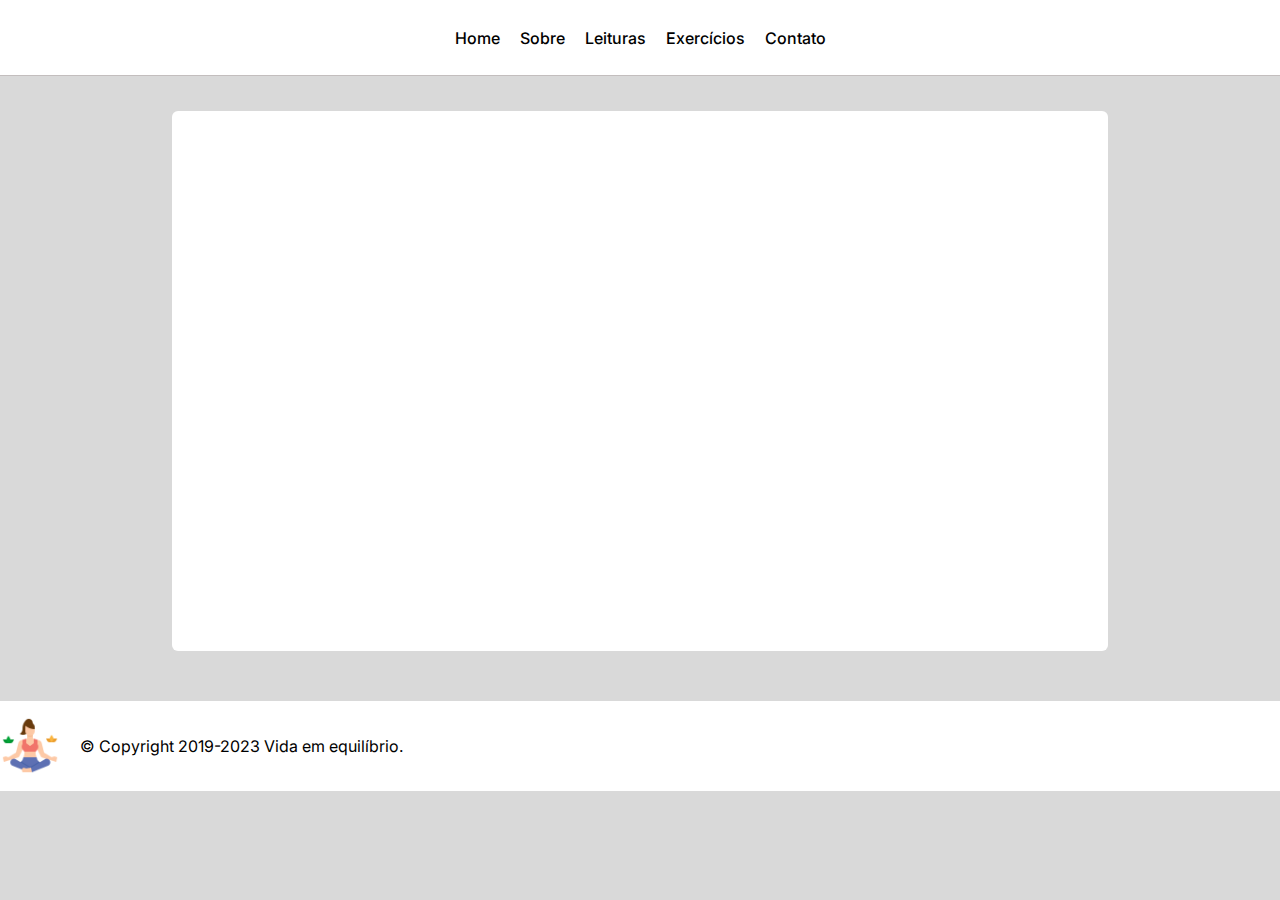
<file: pages/base.html>
<!DOCTYPE html>
<html lang="pt-br">
  <head>
    <meta charset="UTF-8" />
    <meta name="viewport" content="width=device-width, initial-scale=1.0" />
    <link rel="stylesheet" href="/styles/reset.css" />
    <link rel="stylesheet" href="/styles/style.css" />
    <link rel="preconnect" href="https://fonts.googleapis.com" />
    <link rel="preconnect" href="https://fonts.gstatic.com" crossorigin />
    <link
      href="https://fonts.googleapis.com/css2?family=Inter:wght@100;300;400;500;700;800;900&display=swap"
      rel="stylesheet"
    />
    <title>Document</title>
  </head>
  <body>
    <header>
      <nav>
        <a href="/index.html">Home</a>
        <a href="#">Sobre</a>
        <div class="dropdown">
          <p class="dropbtn">Leituras</p>
          <div class="dropdown-content">
            <a href="#">PodPsci?</a>
            <a href="#">Receita da semana</a>
            <a href="#">Leituras da semana</a>
          </div>
        </div>
        <a href="#">Exercícios</a>
        <a href="#">Contato</a>
      </nav>
    </header>

    <container class="main">
      <section>
        <article></article>
      </section>
    </container>
    <footer>
      <div class="navs-footer">
        <img src="/assets/meditation_3048398.png" alt="mulher meditando" />
        <p>© Copyright 2019-2023 Vida em equilíbrio.</p>
      </div>
    </footer>
  </body>
</html>
</file>
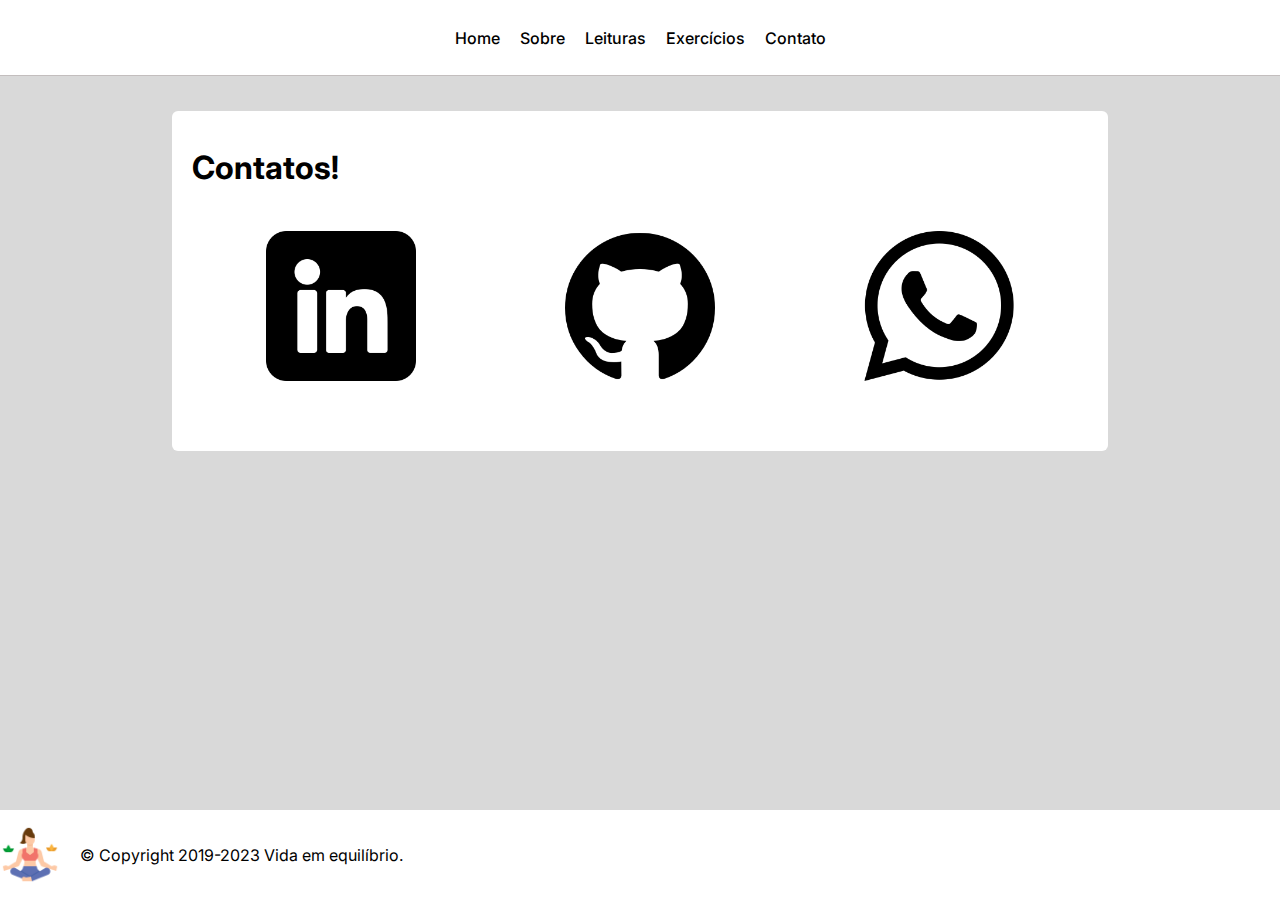
<file: pages/contato.html>
<!DOCTYPE html>
<html lang="pt-br">
  <head>
    <meta charset="UTF-8" />
    <meta name="viewport" content="width=device-width, initial-scale=1.0" />
    <link rel="stylesheet" href="/styles/reset.css" />
    <link rel="stylesheet" href="/styles/style.css" />
    <link rel="stylesheet" href="/styles/contato.css" />
    <link rel="preconnect" href="https://fonts.googleapis.com" />
    <link rel="preconnect" href="https://fonts.gstatic.com" crossorigin />
    <link
      href="https://fonts.googleapis.com/css2?family=Inter:wght@100;300;400;500;700;800;900&display=swap"
      rel="stylesheet"
    />
    <title>Vida em equilíbrio</title>
    <link
      rel="shortcut icon"
      href="/assets/meditation_3048398.png"
      type="image/x-icon"
    />
  </head>
  <body>
    <header>
      <nav>
        <a href="/index.html">Home</a>
        <a href="/pages/sobre.html">Sobre</a>
        <div class="dropdown">
          <p class="dropbtn">Leituras</p>
          <div class="dropdown-content">
            <a href="/pages/podpsci.html">PodPsci?</a>
            <a href="/pages/receita.html">Receita da semana</a>
            <a href="/pages/lista-leitura.html">Leituras da semana</a>
          </div>
        </div>
        <a href="/pages/exercicios.html">Exercícios</a>
        <a href="/pages/contato.html">Contato</a>
      </nav>
    </header>

    <container class="main">
      <section>
        <article>
          <h1>Contatos!</h1>

          <div class="contatos">
            <a href="https://www.linkedin.com/in/jasmynelsx/">
              <img src="/assets/linkedin_3536569.png" alt="logo linkedin" />
            </a>
            <a href="https://github.com/jasmynels">
              <img src="/assets/github-logo_25231.png" alt="logo github" />
            </a>
            <a
              href="https://api.whatsapp.com/send/?phone=%2B5527997652690&text&type=phone_number&app_absent=0"
            >
              <img src="/assets/whatsapp_5968967.png" alt="logo whatsapp" />
            </a>
          </div>
        </article>
      </section>
    </container>
    <footer>
      <div class="navs-footer">
        <img src="/assets/meditation_3048398.png" alt="mulher meditando" />
        <p>© Copyright 2019-2023 Vida em equilíbrio.</p>
      </div>
    </footer>
  </body>
</html>
</file>
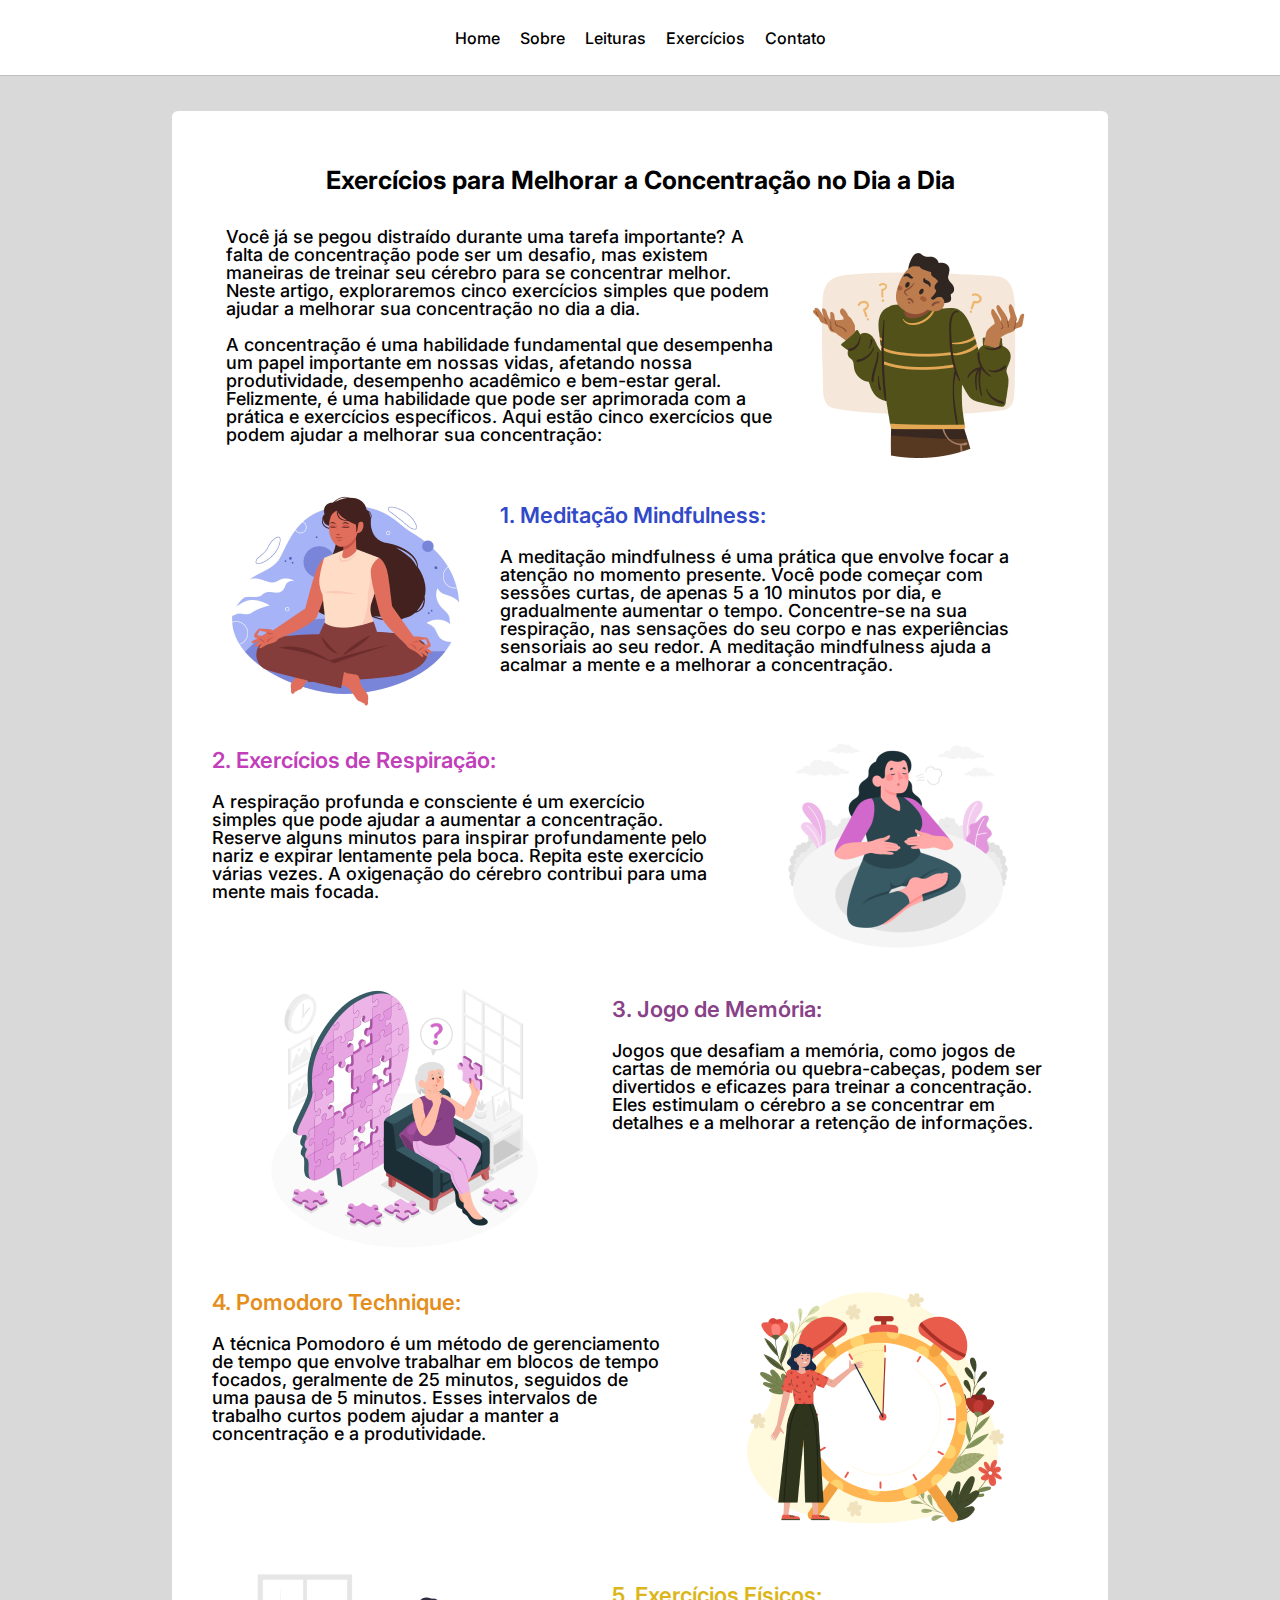
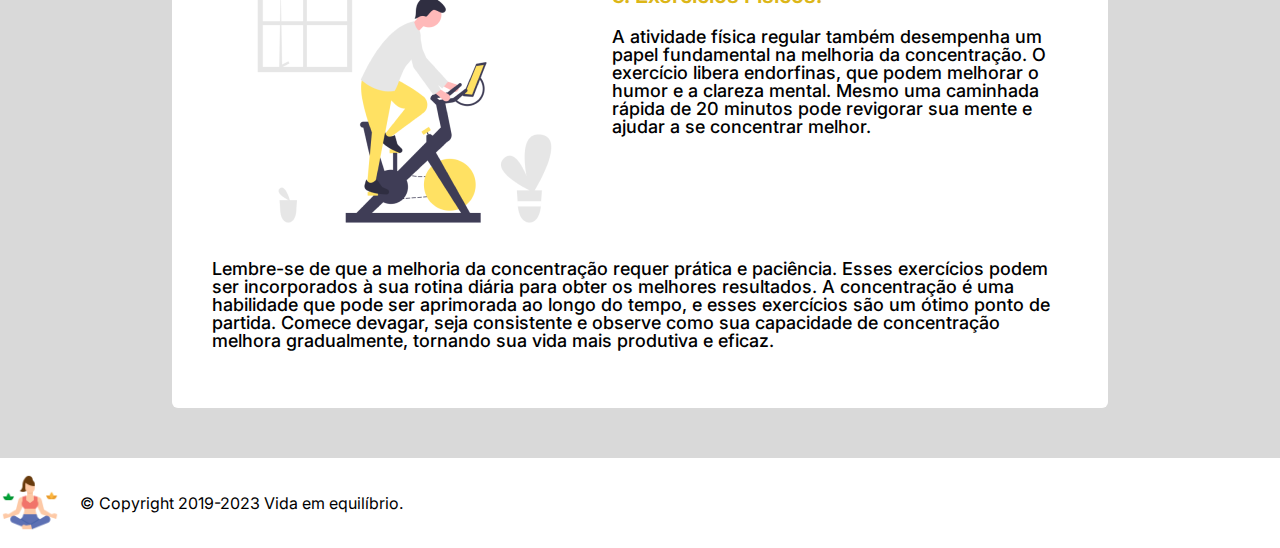
<file: pages/exercicios.html>
<!DOCTYPE html>
<html lang="pt-br">
  <head>
    <meta charset="UTF-8" />
    <meta name="viewport" content="width=device-width, initial-scale=1.0" />
    <link rel="stylesheet" href="/styles/reset.css" />
    <link rel="stylesheet" href="/styles/style.css" />
    <link rel="stylesheet" href="/styles/exercicios.css" />
    <link rel="preconnect" href="https://fonts.googleapis.com" />
    <link rel="preconnect" href="https://fonts.gstatic.com" crossorigin />
    <link
      href="https://fonts.googleapis.com/css2?family=Inter:wght@100;300;400;500;700;800;900&display=swap"
      rel="stylesheet"
    />
    <title>Vida em equilíbrio</title>
    <link
      rel="shortcut icon"
      href="/assets/meditation_3048398.png"
      type="image/x-icon"
    />
  </head>
  <body>
    <header>
      <nav>
        <a href="/index.html">Home</a>
        <a href="sobre.html">Sobre</a>
        <div class="dropdown">
          <p class="dropbtn">Leituras</p>
          <div class="dropdown-content">
            <a href="podpsci.html">PodPsci?</a>
            <a href="receita.html">Receita da semana</a>
            <a href="lista-leitura.html">Leituras da semana</a>
          </div>
        </div>
        <a href="exercicios.html">Exercícios</a>
        <a href="/pages/contato.html">Contato</a>
      </nav>
    </header>

    <container class="main">
      <section>
        <article>
          <h1>Exercícios para Melhorar a Concentração no Dia a Dia</h1>
          <div class="content-1">
            <div class="descricao">
              <p>
                Você já se pegou distraído durante uma tarefa importante? A
                falta de concentração pode ser um desafio, mas existem maneiras
                de treinar seu cérebro para se concentrar melhor. Neste artigo,
                exploraremos cinco exercícios simples que podem ajudar a
                melhorar sua concentração no dia a dia.
              </p>
              <p>
                A concentração é uma habilidade fundamental que desempenha um
                papel importante em nossas vidas, afetando nossa produtividade,
                desempenho acadêmico e bem-estar geral. Felizmente, é uma
                habilidade que pode ser aprimorada com a prática e exercícios
                específicos. Aqui estão cinco exercícios que podem ajudar a
                melhorar sua concentração:
              </p>
            </div>
            <img src="/assets/homem-confuso.png" alt="" />
          </div>

          <div class="content-2">
            <img src="/assets/mulher-meditando-2.png" alt="" />
            <div class="descricao">
              <p class="titulo-1" id="title-1">1. Meditação Mindfulness:</p>
              <p>
                A meditação mindfulness é uma prática que envolve focar a
                atenção no momento presente. Você pode começar com sessões
                curtas, de apenas 5 a 10 minutos por dia, e gradualmente
                aumentar o tempo. Concentre-se na sua respiração, nas sensações
                do seu corpo e nas experiências sensoriais ao seu redor. A
                meditação mindfulness ajuda a acalmar a mente e a melhorar a
                concentração.
              </p>
            </div>
          </div>

          <div class="content-2">
            <div class="descricao">
              <p class="titulo-1" id="title-2">2. Exercícios de Respiração:</p>
              <p>
                A respiração profunda e consciente é um exercício simples que
                pode ajudar a aumentar a concentração. Reserve alguns minutos
                para inspirar profundamente pelo nariz e expirar lentamente pela
                boca. Repita este exercício várias vezes. A oxigenação do
                cérebro contribui para uma mente mais focada.
              </p>
            </div>
            <img src="/assets/mulher-respirando.png" alt="" />
          </div>

          <div class="content-2">
            <img src="/assets/quebra-cabeça.png" alt="" />
            <div class="descricao">
              <p class="titulo-1" id="title-3">3. Jogo de Memória:</p>
              <p>
                Jogos que desafiam a memória, como jogos de cartas de memória ou
                quebra-cabeças, podem ser divertidos e eficazes para treinar a
                concentração. Eles estimulam o cérebro a se concentrar em
                detalhes e a melhorar a retenção de informações.
              </p>
            </div>
          </div>

          <div class="content-2">
            <div class="descricao">
              <p class="titulo-1" id="title-4">4. Pomodoro Technique:</p>
              <p>
                A técnica Pomodoro é um método de gerenciamento de tempo que
                envolve trabalhar em blocos de tempo focados, geralmente de 25
                minutos, seguidos de uma pausa de 5 minutos. Esses intervalos de
                trabalho curtos podem ajudar a manter a concentração e a
                produtividade.
              </p>
            </div>
            <img src="/assets/mulher-relogio.png" alt="" />
          </div>

          <div class="content-2">
            <img src="/assets/homem-exeritando.png" alt="" />
            <div class="descricao">
              <p class="titulo-1" id="title-5">5. Exercícios Físicos:</p>
              <p>
                A atividade física regular também desempenha um papel
                fundamental na melhoria da concentração. O exercício libera
                endorfinas, que podem melhorar o humor e a clareza mental. Mesmo
                uma caminhada rápida de 20 minutos pode revigorar sua mente e
                ajudar a se concentrar melhor.
              </p>
            </div>
          </div>

          <p id="footer">
            Lembre-se de que a melhoria da concentração requer prática e
            paciência. Esses exercícios podem ser incorporados à sua rotina
            diária para obter os melhores resultados. A concentração é uma
            habilidade que pode ser aprimorada ao longo do tempo, e esses
            exercícios são um ótimo ponto de partida. Comece devagar, seja
            consistente e observe como sua capacidade de concentração melhora
            gradualmente, tornando sua vida mais produtiva e eficaz.
          </p>
        </article>
      </section>
    </container>
    <footer>
      <div class="navs-footer">
        <img src="/assets/meditation_3048398.png" alt="mulher meditando" />
        <p>© Copyright 2019-2023 Vida em equilíbrio.</p>
      </div>
    </footer>
  </body>
</html>
</file>
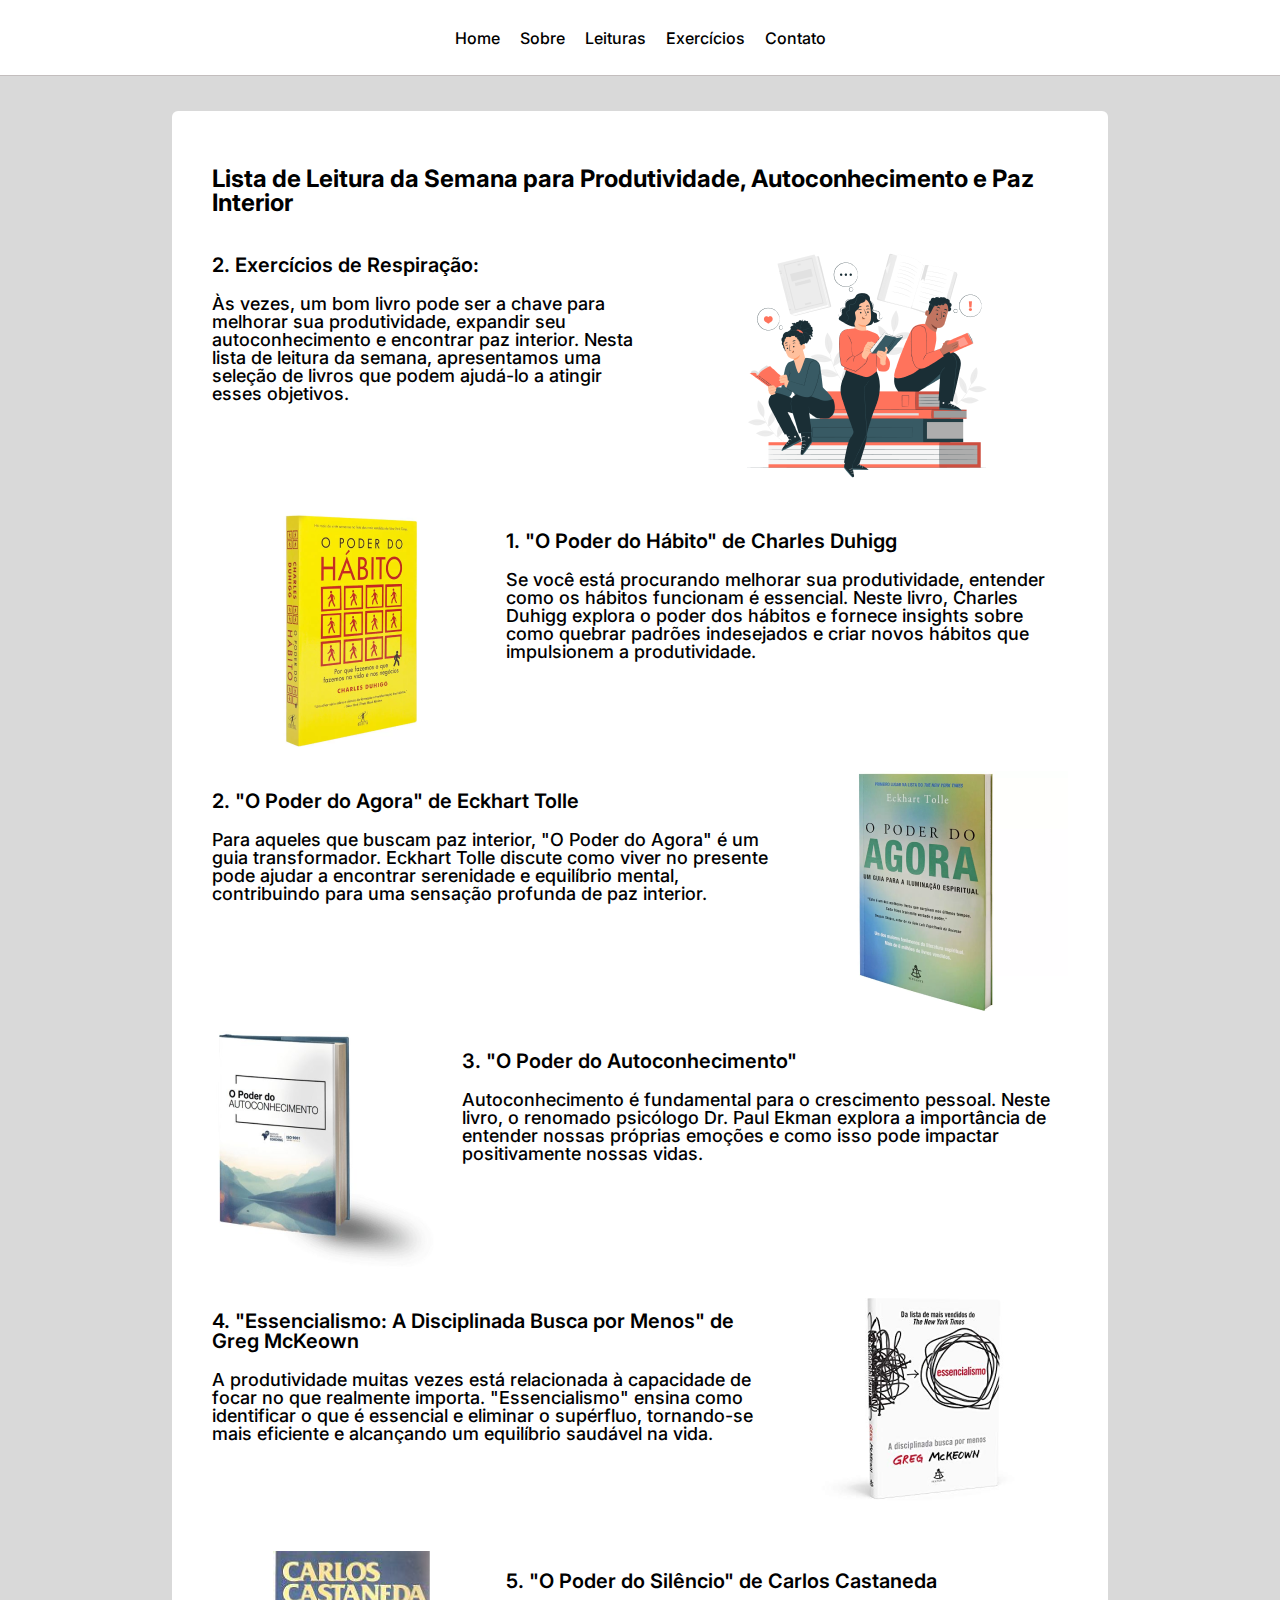
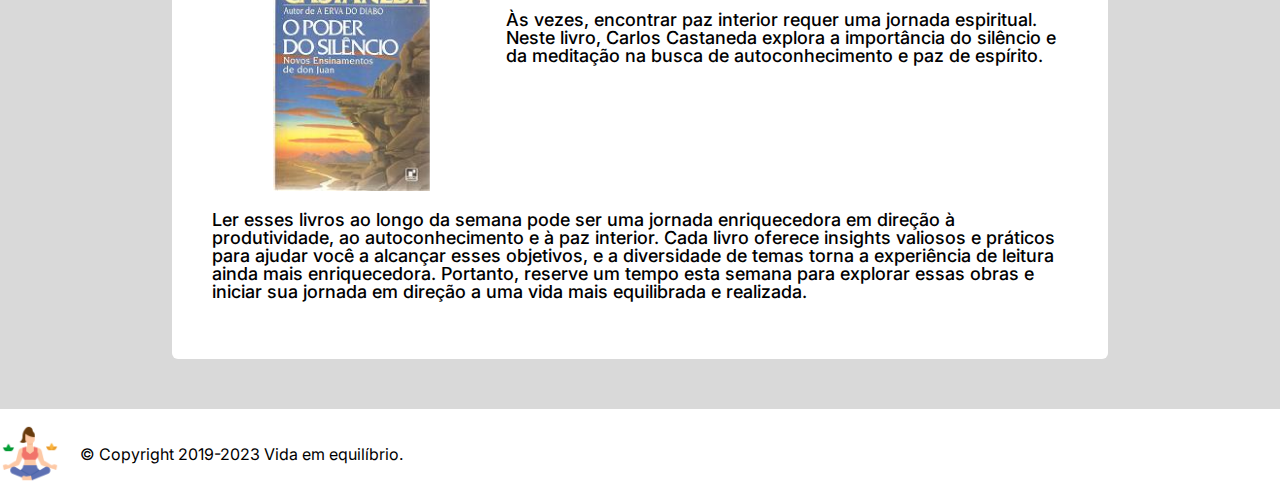
<file: pages/lista-leitura.html>
<!DOCTYPE html>
<html lang="pt-br">
  <head>
    <meta charset="UTF-8" />
    <meta name="viewport" content="width=device-width, initial-scale=1.0" />
    <link rel="stylesheet" href="/styles/reset.css" />
    <link rel="stylesheet" href="/styles/style.css" />
    <link rel="stylesheet" href="/styles/lista-leitura.css" />
    <link rel="preconnect" href="https://fonts.googleapis.com" />
    <link rel="preconnect" href="https://fonts.gstatic.com" crossorigin />
    <link
      href="https://fonts.googleapis.com/css2?family=Inter:wght@100;300;400;500;700;800;900&display=swap"
      rel="stylesheet"
    />
    <title>Vida em equilíbrio</title>
    <link
      rel="shortcut icon"
      href="/assets/meditation_3048398.png"
      type="image/x-icon"
    />
  </head>
  <body>
    <header>
      <nav>
        <a href="/index.html">Home</a>
        <a href="sobre.html">Sobre</a>
        <div class="dropdown">
          <p class="dropbtn">Leituras</p>
          <div class="dropdown-content">
            <a href="podpsci.html">PodPsci?</a>
            <a href="receita.html">Receita da semana</a>
            <a href="lista-leitura.html">Leituras da semana</a>
          </div>
        </div>
        <a href="exercicios.html">Exercícios</a>
        <a href="/pages/contato.html">Contato</a>
      </nav>
    </header>

    <container class="main">
      <section>
        <article>
          <h1>
            Lista de Leitura da Semana para Produtividade, Autoconhecimento e
            Paz Interior
          </h1>

          <div class="content-2">
            <div class="descricao">
              <p class="titulo-1" id="title-2">2. Exercícios de Respiração:</p>
              <p>
                Às vezes, um bom livro pode ser a chave para melhorar sua
                produtividade, expandir seu autoconhecimento e encontrar paz
                interior. Nesta lista de leitura da semana, apresentamos uma
                seleção de livros que podem ajudá-lo a atingir esses objetivos.
              </p>
            </div>
            <img src="/assets/livro-1.png" alt="" />
          </div>

          <div class="content-2">
            <img src="/assets/o-poder-do-habito.png" alt="" />
            <div class="descricao">
              <p class="titulo-1" id="title-2">
                1. "O Poder do Hábito" de Charles Duhigg
              </p>
              <p>
                Se você está procurando melhorar sua produtividade, entender
                como os hábitos funcionam é essencial. Neste livro, Charles
                Duhigg explora o poder dos hábitos e fornece insights sobre como
                quebrar padrões indesejados e criar novos hábitos que
                impulsionem a produtividade.
              </p>
            </div>
          </div>

          <div class="content-2">
            <div class="descricao">
              <p class="titulo-1" id="title-2">
                2. "O Poder do Agora" de Eckhart Tolle
              </p>
              <p>
                Para aqueles que buscam paz interior, "O Poder do Agora" é um
                guia transformador. Eckhart Tolle discute como viver no presente
                pode ajudar a encontrar serenidade e equilíbrio mental,
                contribuindo para uma sensação profunda de paz interior.
              </p>
            </div>
            <img src="/assets/O-poder-do-agora.png" alt="" />
          </div>

          <div class="content-2">
            <img src="/assets/O-poder-do-autoconhecimento.png" alt="" />
            <div class="descricao">
              <p class="titulo-1" id="title-2">
                3. "O Poder do Autoconhecimento"
              </p>
              <p>
                Autoconhecimento é fundamental para o crescimento pessoal. Neste
                livro, o renomado psicólogo Dr. Paul Ekman explora a importância
                de entender nossas próprias emoções e como isso pode impactar
                positivamente nossas vidas.
              </p>
            </div>
          </div>

          <div class="content-2">
            <div class="descricao">
              <p class="titulo-1" id="title-2">
                4. "Essencialismo: A Disciplinada Busca por Menos" de Greg
                McKeown
              </p>
              <p>
                A produtividade muitas vezes está relacionada à capacidade de
                focar no que realmente importa. "Essencialismo" ensina como
                identificar o que é essencial e eliminar o supérfluo,
                tornando-se mais eficiente e alcançando um equilíbrio saudável
                na vida.
              </p>
            </div>
            <img src="/assets/essencialismo.png" alt="" />
          </div>

          <div class="content-2">
            <img src="/assets/o-poder-do-silencio.png" alt="" />
            <div class="descricao">
              <p class="titulo-1" id="title-2">
                5. "O Poder do Silêncio" de Carlos Castaneda
              </p>
              <p>
                Às vezes, encontrar paz interior requer uma jornada espiritual.
                Neste livro, Carlos Castaneda explora a importância do silêncio
                e da meditação na busca de autoconhecimento e paz de espírito.
              </p>
            </div>
          </div>

          <p class="fim">
            Ler esses livros ao longo da semana pode ser uma jornada
            enriquecedora em direção à produtividade, ao autoconhecimento e à
            paz interior. Cada livro oferece insights valiosos e práticos para
            ajudar você a alcançar esses objetivos, e a diversidade de temas
            torna a experiência de leitura ainda mais enriquecedora. Portanto,
            reserve um tempo esta semana para explorar essas obras e iniciar sua
            jornada em direção a uma vida mais equilibrada e realizada.
          </p>
        </article>
      </section>
    </container>
    <footer>
      <div class="navs-footer">
        <img src="/assets/meditation_3048398.png" alt="mulher meditando" />
        <p>© Copyright 2019-2023 Vida em equilíbrio.</p>
      </div>
    </footer>
  </body>
</html>
</file>
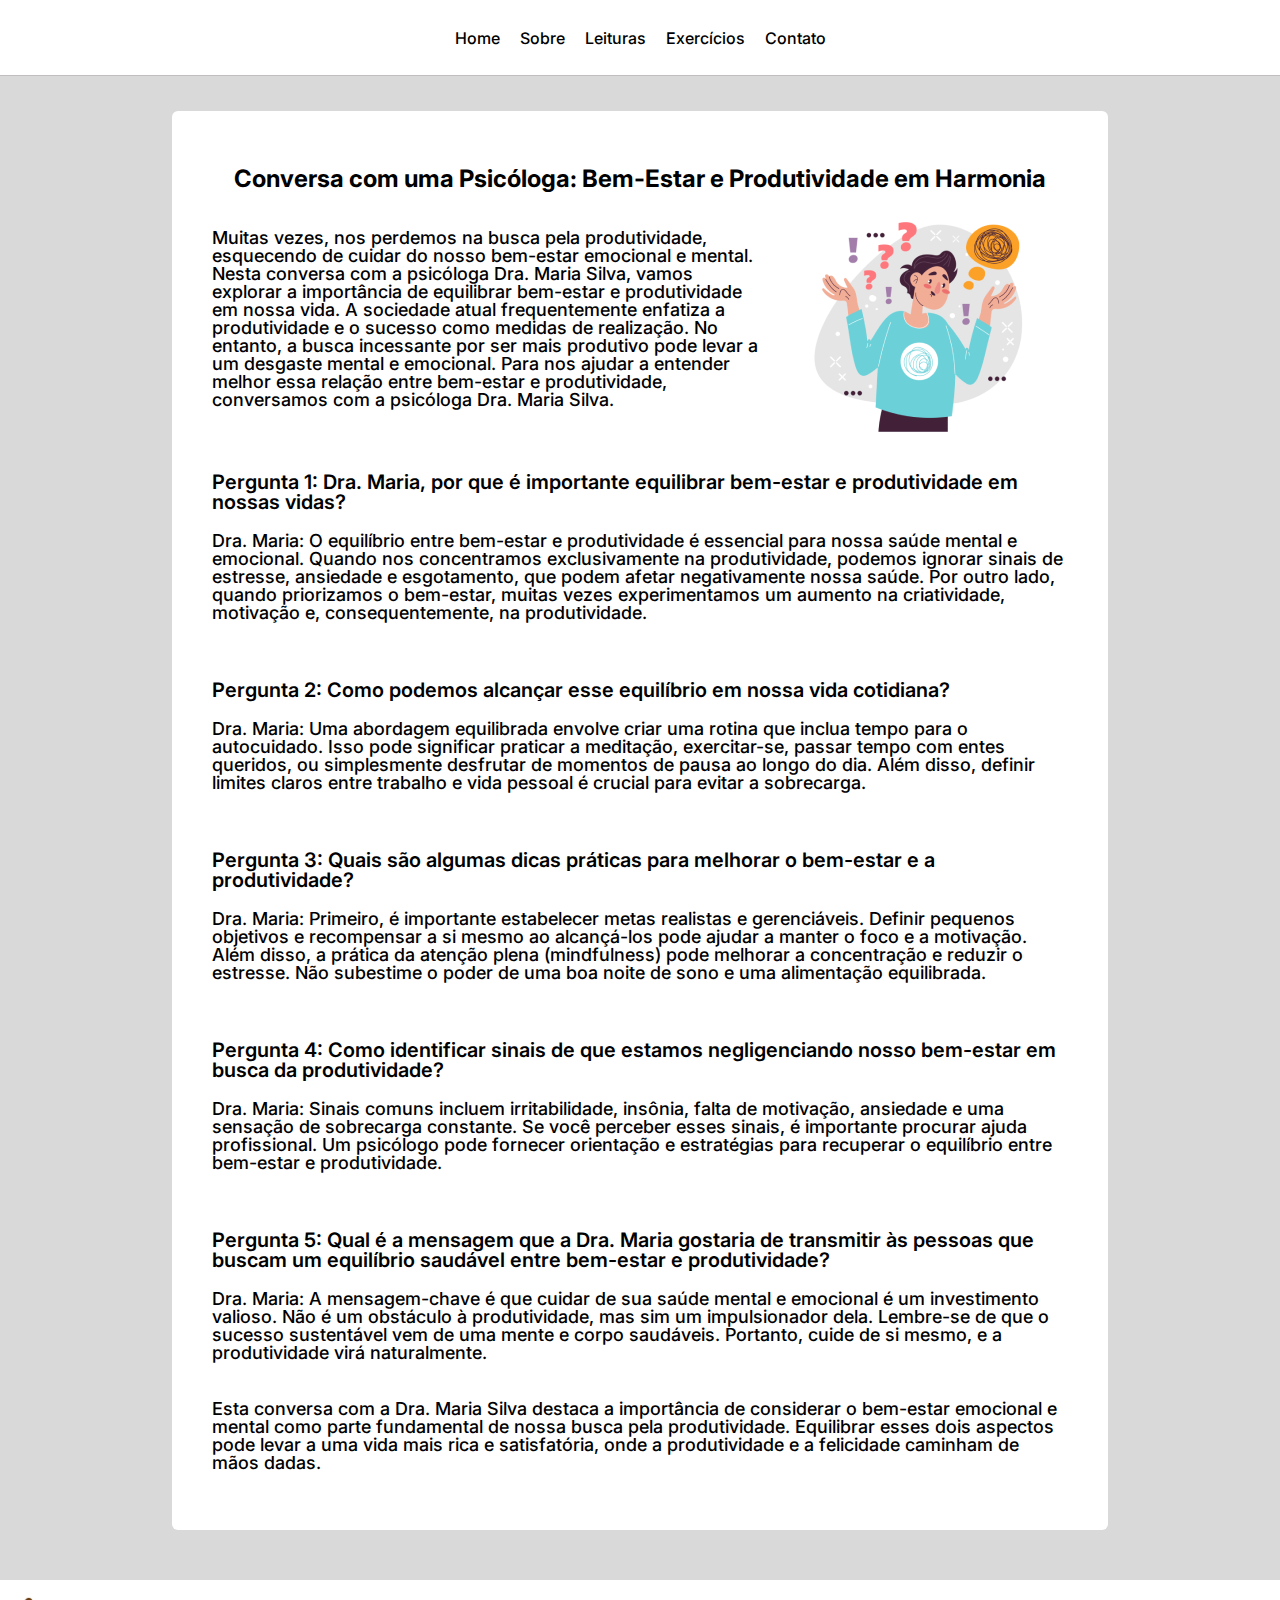
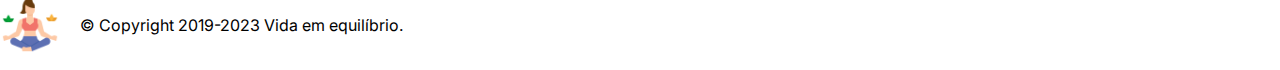
<file: pages/podpsci.html>
<!DOCTYPE html>
<html lang="pt-br">
  <head>
    <meta charset="UTF-8" />
    <meta name="viewport" content="width=device-width, initial-scale=1.0" />
    <link rel="stylesheet" href="/styles/reset.css" />
    <link rel="stylesheet" href="/styles/style.css" />
    <link rel="stylesheet" href="/styles/podpsci.css" />
    <link rel="preconnect" href="https://fonts.googleapis.com" />
    <link rel="preconnect" href="https://fonts.gstatic.com" crossorigin />
    <link
      href="https://fonts.googleapis.com/css2?family=Inter:wght@100;300;400;500;700;800;900&display=swap"
      rel="stylesheet"
    />
    <title>Vida em equilíbrio</title>
    <link
      rel="shortcut icon"
      href="/assets/meditation_3048398.png"
      type="image/x-icon"
    />
  </head>
  <body>
    <header>
      <nav>
        <a href="/index.html">Home</a>
        <a href="/pages/sobre.html">Sobre</a>
        <div class="dropdown">
          <p class="dropbtn">Leituras</p>
          <div class="dropdown-content">
            <a href="#">PodPsci?</a>
            <a href="/pages/receita.html">Receita da semana</a>
            <a href="/pages/lista-leitura.html">Leituras da semana</a>
          </div>
        </div>
        <a href="/pages/exercicios.html">Exercícios</a>
        <a href="/pages/contato.html">Contato</a>
      </nav>
    </header>

    <container class="main">
      <section>
        <article>
          <h1>
            Conversa com uma Psicóloga: Bem-Estar e Produtividade em Harmonia
          </h1>

          <div class="content-2">
            <div class="descricao">
              <p>
                Muitas vezes, nos perdemos na busca pela produtividade,
                esquecendo de cuidar do nosso bem-estar emocional e mental.
                Nesta conversa com a psicóloga Dra. Maria Silva, vamos explorar
                a importância de equilibrar bem-estar e produtividade em nossa
                vida. A sociedade atual frequentemente enfatiza a produtividade
                e o sucesso como medidas de realização. No entanto, a busca
                incessante por ser mais produtivo pode levar a um desgaste
                mental e emocional. Para nos ajudar a entender melhor essa
                relação entre bem-estar e produtividade, conversamos com a
                psicóloga Dra. Maria Silva.
              </p>
            </div>
            <img src="/assets/homem-confuso-2.png" alt="" />
          </div>

          <div class="content-2">
            <div class="descricao">
              <p class="titulo-1" id="title-2">
                Pergunta 1: Dra. Maria, por que é importante equilibrar
                bem-estar e produtividade em nossas vidas?
              </p>
              <p>
                Dra. Maria: O equilíbrio entre bem-estar e produtividade é
                essencial para nossa saúde mental e emocional. Quando nos
                concentramos exclusivamente na produtividade, podemos ignorar
                sinais de estresse, ansiedade e esgotamento, que podem afetar
                negativamente nossa saúde. Por outro lado, quando priorizamos o
                bem-estar, muitas vezes experimentamos um aumento na
                criatividade, motivação e, consequentemente, na produtividade.
              </p>
            </div>
          </div>

          <div class="content-2">
            <div class="descricao">
              <p class="titulo-1" id="title-2">
                Pergunta 2: Como podemos alcançar esse equilíbrio em nossa vida
                cotidiana?
              </p>
              <p>
                Dra. Maria: Uma abordagem equilibrada envolve criar uma rotina
                que inclua tempo para o autocuidado. Isso pode significar
                praticar a meditação, exercitar-se, passar tempo com entes
                queridos, ou simplesmente desfrutar de momentos de pausa ao
                longo do dia. Além disso, definir limites claros entre trabalho
                e vida pessoal é crucial para evitar a sobrecarga.
              </p>
            </div>
          </div>

          <div class="content-2">
            <div class="descricao">
              <p class="titulo-1" id="title-2">
                Pergunta 3: Quais são algumas dicas práticas para melhorar o
                bem-estar e a produtividade?
              </p>
              <p>
                Dra. Maria: Primeiro, é importante estabelecer metas realistas e
                gerenciáveis. Definir pequenos objetivos e recompensar a si
                mesmo ao alcançá-los pode ajudar a manter o foco e a motivação.
                Além disso, a prática da atenção plena (mindfulness) pode
                melhorar a concentração e reduzir o estresse. Não subestime o
                poder de uma boa noite de sono e uma alimentação equilibrada.
              </p>
            </div>
          </div>

          <div class="content-2">
            <div class="descricao">
              <p class="titulo-1" id="title-2">
                Pergunta 4: Como identificar sinais de que estamos
                negligenciando nosso bem-estar em busca da produtividade?
              </p>
              <p>
                Dra. Maria: Sinais comuns incluem irritabilidade, insônia, falta
                de motivação, ansiedade e uma sensação de sobrecarga constante.
                Se você perceber esses sinais, é importante procurar ajuda
                profissional. Um psicólogo pode fornecer orientação e
                estratégias para recuperar o equilíbrio entre bem-estar e
                produtividade.
              </p>
            </div>
          </div>

          <div class="content-2">
            <div class="descricao">
              <p class="titulo-1" id="title-2">
                Pergunta 5: Qual é a mensagem que a Dra. Maria gostaria de
                transmitir às pessoas que buscam um equilíbrio saudável entre
                bem-estar e produtividade?
              </p>
              <p>
                Dra. Maria: A mensagem-chave é que cuidar de sua saúde mental e
                emocional é um investimento valioso. Não é um obstáculo à
                produtividade, mas sim um impulsionador dela. Lembre-se de que o
                sucesso sustentável vem de uma mente e corpo saudáveis.
                Portanto, cuide de si mesmo, e a produtividade virá
                naturalmente.
              </p>
            </div>
          </div>

          <p class="fim">
            Esta conversa com a Dra. Maria Silva destaca a importância de
            considerar o bem-estar emocional e mental como parte fundamental de
            nossa busca pela produtividade. Equilibrar esses dois aspectos pode
            levar a uma vida mais rica e satisfatória, onde a produtividade e a
            felicidade caminham de mãos dadas.
          </p>
        </article>
      </section>
    </container>
    <footer>
      <div class="navs-footer">
        <img src="/assets/meditation_3048398.png" alt="mulher meditando" />
        <p>© Copyright 2019-2023 Vida em equilíbrio.</p>
      </div>
    </footer>
  </body>
</html>
</file>
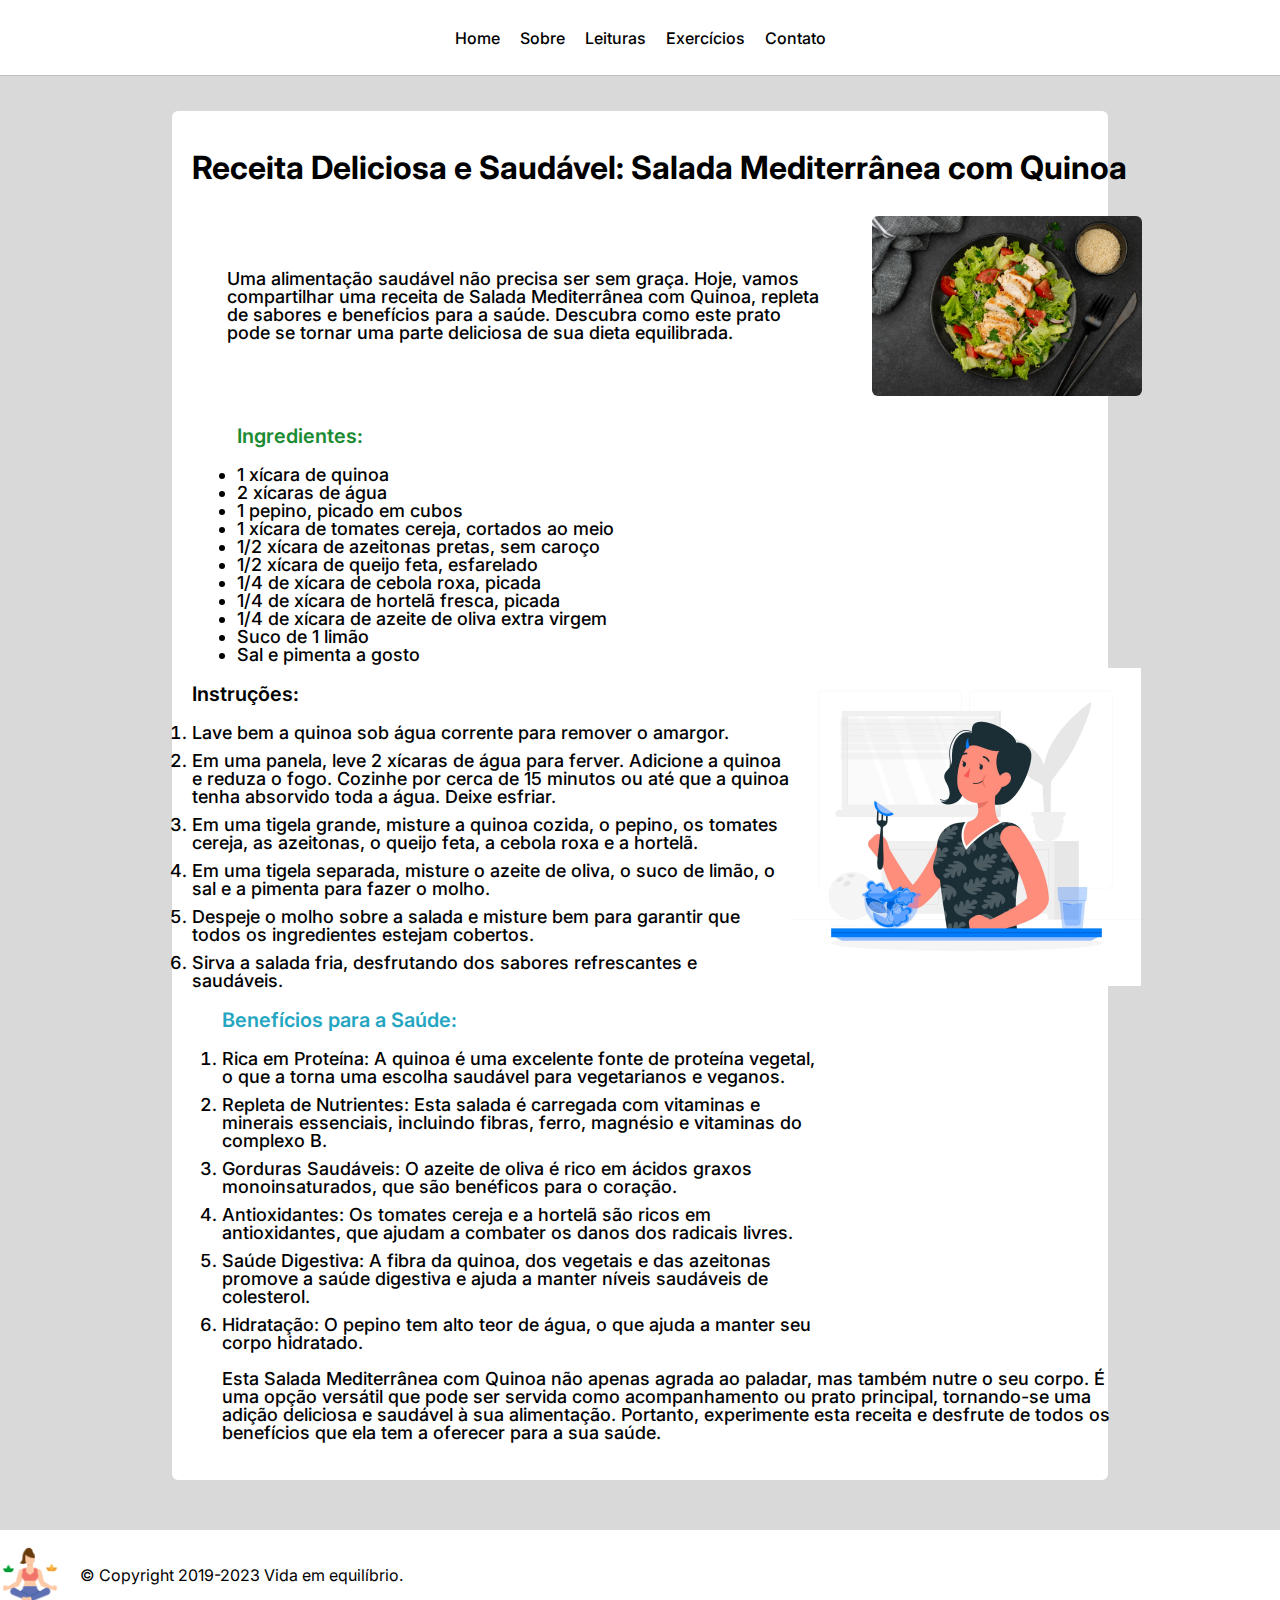
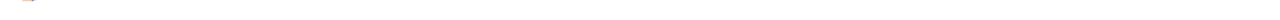
<file: pages/receita.html>
<!DOCTYPE html>
<html lang="pt-br">
  <head>
    <meta charset="UTF-8" />
    <meta name="viewport" content="width=device-width, initial-scale=1.0" />
    <link rel="stylesheet" href="/styles/reset.css" />
    <link rel="stylesheet" href="/styles/style.css" />
    <link rel="stylesheet" href="/styles/receitas.css" />
    <link rel="preconnect" href="https://fonts.googleapis.com" />
    <link rel="preconnect" href="https://fonts.gstatic.com" crossorigin />
    <link
      href="https://fonts.googleapis.com/css2?family=Inter:wght@100;300;400;500;700;800;900&display=swap"
      rel="stylesheet"
    />
    <title>Vida em equilíbrio</title>
    <link
      rel="shortcut icon"
      href="/assets/meditation_3048398.png"
      type="image/x-icon"
    />
  </head>
  <body>
    <header>
      <nav>
        <a href="/index.html">Home</a>
        <a href="/pages/sobre.html">Sobre</a>
        <div class="dropdown">
          <p class="dropbtn">Leituras</p>
          <div class="dropdown-content">
            <a href="/pages/podpsci.html">PodPsci?</a>
            <a href="/pages/receita.html">Receita da semana</a>
            <a href="/pages/lista-leitura.html">Leituras da semana</a>
          </div>
        </div>
        <a href="/pages/exercicios.html">Exercícios</a>
        <a href="/pages/contato.html">Contato</a>
      </nav>
    </header>

    <container class="main">
      <section>
        <article>
          <h1>Receita Deliciosa e Saudável: Salada Mediterrânea com Quinoa</h1>
          <div class="content-1">
            <p>
              Uma alimentação saudável não precisa ser sem graça. Hoje, vamos
              compartilhar uma receita de Salada Mediterrânea com Quinoa,
              repleta de sabores e benefícios para a saúde. Descubra como este
              prato pode se tornar uma parte deliciosa de sua dieta equilibrada.
            </p>
            <img src="/assets/salada.jpg" alt="salada" />
          </div>
          <div class="content-2">
            <p class="titulo-instrucoes" id="verde">Ingredientes:</p>
            <ul class="lista-bolinha">
              <li>1 xícara de quinoa</li>
              <li>2 xícaras de água</li>
              <li>1 pepino, picado em cubos</li>
              <li>1 xícara de tomates cereja, cortados ao meio</li>
              <li>1/2 xícara de azeitonas pretas, sem caroço</li>
              <li>1/2 xícara de queijo feta, esfarelado</li>
              <li>1/4 de xícara de cebola roxa, picada</li>
              <li>1/4 de xícara de hortelã fresca, picada</li>
              <li>1/4 de xícara de azeite de oliva extra virgem</li>
              <li>Suco de 1 limão</li>
              <li>Sal e pimenta a gosto</li>
            </ul>
          </div>
          <div class="content-3">
            <div id="instrucao">
              <p class="titulo-instrucoes">Instruções:</p>
              <ol class="lista-numero">
                <li>
                  Lave bem a quinoa sob água corrente para remover o amargor.
                </li>
                <li>
                  Em uma panela, leve 2 xícaras de água para ferver. Adicione a
                  quinoa e reduza o fogo. Cozinhe por cerca de 15 minutos ou até
                  que a quinoa tenha absorvido toda a água. Deixe esfriar.
                </li>
                <li>
                  Em uma tigela grande, misture a quinoa cozida, o pepino, os
                  tomates cereja, as azeitonas, o queijo feta, a cebola roxa e a
                  hortelã.
                </li>
                <li>
                  Em uma tigela separada, misture o azeite de oliva, o suco de
                  limão, o sal e a pimenta para fazer o molho.
                </li>
                <li>
                  Despeje o molho sobre a salada e misture bem para garantir que
                  todos os ingredientes estejam cobertos.
                </li>
                <li>
                  Sirva a salada fria, desfrutando dos sabores refrescantes e
                  saudáveis.
                </li>
              </ol>
            </div>
            <img src="/assets/mulher-comendo.png" alt="mulher comendo" />
          </div>
          <div class="content-4">
            <div>
              <p class="titulo-beneficios">Benefícios para a Saúde:</p>
              <ol class="lista-numero">
                <li>
                  Rica em Proteína: A quinoa é uma excelente fonte de proteína
                  vegetal, o que a torna uma escolha saudável para vegetarianos
                  e veganos.
                </li>
                <li>
                  Repleta de Nutrientes: Esta salada é carregada com vitaminas e
                  minerais essenciais, incluindo fibras, ferro, magnésio e
                  vitaminas do complexo B.
                </li>
                <li>
                  Gorduras Saudáveis: O azeite de oliva é rico em ácidos graxos
                  monoinsaturados, que são benéficos para o coração.
                </li>
                <li>
                  Antioxidantes: Os tomates cereja e a hortelã são ricos em
                  antioxidantes, que ajudam a combater os danos dos radicais
                  livres.
                </li>
                <li>
                  Saúde Digestiva: A fibra da quinoa, dos vegetais e das
                  azeitonas promove a saúde digestiva e ajuda a manter níveis
                  saudáveis de colesterol.
                </li>
                <li>
                  Hidratação: O pepino tem alto teor de água, o que ajuda a
                  manter seu corpo hidratado.
                </li>
              </ol>
              <p>
                Esta Salada Mediterrânea com Quinoa não apenas agrada ao
                paladar, mas também nutre o seu corpo. É uma opção versátil que
                pode ser servida como acompanhamento ou prato principal,
                tornando-se uma adição deliciosa e saudável à sua alimentação.
                Portanto, experimente esta receita e desfrute de todos os
                benefícios que ela tem a oferecer para a sua saúde.
              </p>
            </div>
          </div>
        </article>
      </section>
    </container>
    <footer>
      <div class="navs-footer">
        <img src="/assets/meditation_3048398.png" alt="mulher meditando" />
        <p>© Copyright 2019-2023 Vida em equilíbrio.</p>
      </div>
    </footer>
  </body>
</html>
</file>
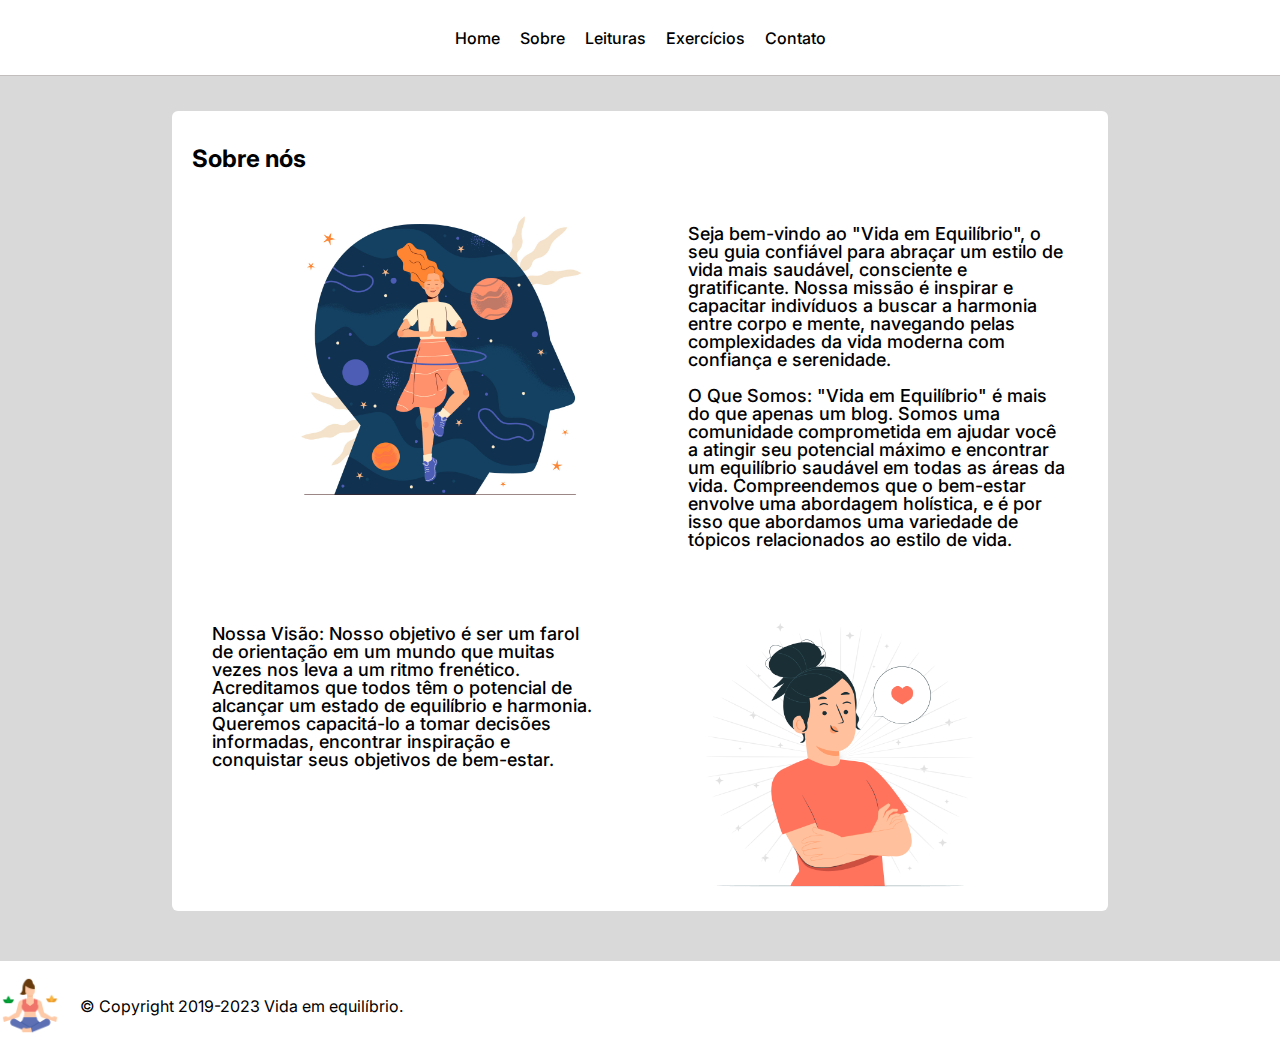
<file: pages/sobre.html>
<!DOCTYPE html>
<html lang="pt-br">
  <head>
    <meta charset="UTF-8" />
    <meta name="viewport" content="width=device-width, initial-scale=1.0" />
    <link rel="stylesheet" href="/styles/reset.css" />
    <link rel="stylesheet" href="/styles/style.css" />
    <link rel="stylesheet" href="/styles/sobre.css" />
    <link rel="preconnect" href="https://fonts.googleapis.com" />
    <link rel="preconnect" href="https://fonts.gstatic.com" crossorigin />
    <link
      href="https://fonts.googleapis.com/css2?family=Inter:wght@100;300;400;500;700;800;900&display=swap"
      rel="stylesheet"
    />
    <title>Vida em equilíbrio</title>
    <link
      rel="shortcut icon"
      href="/assets/meditation_3048398.png"
      type="image/x-icon"
    />
  </head>
  <body>
    <header>
      <nav>
        <a href="/index.html">Home</a>
        <a href="sobre.html">Sobre</a>
        <div class="dropdown">
          <p class="dropbtn">Leituras</p>
          <div class="dropdown-content">
            <a href="podpsci.html">PodPsci?</a>
            <a href="receita.html">Receita da semana</a>
            <a href="lista-leitura.html">Leituras da semana</a>
          </div>
        </div>
        <a href="exercicios.html">Exercícios</a>
        <a href="/pages/contato.html">Contato</a>
      </nav>
    </header>

    <container class="main">
      <section>
        <article>
          <h1>Sobre nós</h1>
          <div class="conteudo-principal">
            <div class="content-1">
              <img src="/assets/mulher-meditando-mente.jpg" alt="" />
              <div class="descricao">
                <p>
                  Seja bem-vindo ao "Vida em Equilíbrio", o seu guia confiável
                  para abraçar um estilo de vida mais saudável, consciente e
                  gratificante. Nossa missão é inspirar e capacitar indivíduos a
                  buscar a harmonia entre corpo e mente, navegando pelas
                  complexidades da vida moderna com confiança e serenidade.
                </p>
                <p>
                  O Que Somos: "Vida em Equilíbrio" é mais do que apenas um
                  blog. Somos uma comunidade comprometida em ajudar você a
                  atingir seu potencial máximo e encontrar um equilíbrio
                  saudável em todas as áreas da vida. Compreendemos que o
                  bem-estar envolve uma abordagem holística, e é por isso que
                  abordamos uma variedade de tópicos relacionados ao estilo de
                  vida.
                </p>
              </div>
            </div>

            <div class="content-2">
              <div class="descricao">
                <p>
                  Nossa Visão: Nosso objetivo é ser um farol de orientação em um
                  mundo que muitas vezes nos leva a um ritmo frenético.
                  Acreditamos que todos têm o potencial de alcançar um estado de
                  equilíbrio e harmonia. Queremos capacitá-lo a tomar decisões
                  informadas, encontrar inspiração e conquistar seus objetivos
                  de bem-estar.
                </p>
              </div>
              <img src="/assets/psicologa-coracao.jpg" alt="" />
            </div>
          </div>
        </article>
      </section>
    </container>
    <footer>
      <div class="navs-footer">
        <img src="/assets/meditation_3048398.png" alt="mulher meditando" />
        <p>© Copyright 2019-2023 Vida em equilíbrio.</p>
      </div>
    </footer>
  </body>
</html>
</file>
<file: styles/style.css>
* {
  font-family: "Inter", sans-serif;
}

body {
  background-color: #d9d9d9;
}

#inv {
  visibility: hidden;
}

header {
  background-color: #fff;
  height: 75px;
  width: 100%;
  text-align: center;
  border-bottom: solid 1px #c3bebe;
  align-items: center;
}

header > *:first-child {
  display: flex;
  flex-direction: row;
  gap: 20px;
  align-items: center;
  justify-content: center;
  height: 100%;
}

nav > a {
  text-decoration: none;
  color: black;
  font-weight: 500;
}

nav > a:hover {
  font-weight: 700;
}

.dropbtn {
  font-weight: 500;
  color: black;
  font-size: 16px;
  border: none;
  cursor: pointer;
}

.dropdown {
  position: relative;
  display: inline-block;
}

.dropdown-content {
  display: none;
  position: absolute;
  background-color: #f9f9f9;
  min-width: 160px;
  box-shadow: 0px 8px 16px 0px rgba(0, 0, 0, 0.2);
  z-index: 1;
  border-radius: 5px;
}

.dropdown-content a {
  color: black;
  padding: 10px 14px;
  text-decoration: none;
  display: block;
}

.dropdown-content a:hover {
  background-color: #f1f1f1;
}

.dropdown:hover .dropdown-content {
  display: block;
}

.dropdown:hover .dropbtn {
  font-weight: 700;
}

.main {
  display: flex;
  justify-content: center;
  margin-top: 35px;
}

.main > :first-child {
  background-color: #fff;
  width: 70%;
  padding: 20px;
  height: auto;
  min-height: 500px;
  border-radius: 6px;
  display: flex;
}

.noticia-2 {
  cursor: pointer;
  width: 400px;
  height: 250px;
  background-size: cover;
  align-items: flex-end;
  display: flex;
  border-radius: 6px;
  position: relative;
}

.noticia-2 img {
  width: 100%;
  height: 100%;
  object-fit: cover;
  border-radius: 6px;
  display: block;
}

.noticia-2 a {
  margin-bottom: 10px;
  text-decoration: none;
  z-index: 3;
  position: absolute;
  color: #fff;
  font-weight: 700;
  text-shadow: 2px 2px 4px rgba(0, 0, 0, 0.5);
  font-size: 23px;
  padding-left: 15px;
}

.noticia-2 img:hover {
  transform: scale(1.04);
}

.noticia-2 a:hover {
  text-decoration: underline;
}

.noticia-2::before {
  content: "";
  position: absolute;
  top: 0;
  left: 0;
  width: 100%;
  height: 100%;
  background: rgba(0, 0, 0, 0.2);
}

.noticia-1 {
  min-width: 500px;
  width: auto;
  height: 350px;
  border: 1px solid #d9d9d9;
  border-radius: 6px;
  padding: 25px;

  :first-child {
    text-align: center;
    font-size: 23px;
  }
}

.noticia-1 p {
  font-size: 17px;
  font-weight: medium;
}

.noticia-1 a {
  margin-top: 20px;
  text-decoration: none;
  color: #000;
  font-size: 16px;
  border: 1px solid #000;
  border-radius: 6px;
  background: none;
  font-weight: 600;
  cursor: pointer;
  padding: 7px;
}

.noticia-1 a:hover {
  background-color: #000;
  color: #fff;
}

.noticia-3 {
  min-width: 530px;
  width: auto;
  height: 200px;
  padding: 10px 10px 0px 10px;
  border: 1px solid #d9d9d9;
  border-radius: 6px;
  display: flex;
  gap: 10px;
}

.noticia-3 .sub-titulo {
  font-size: 13px;
  font-weight: medium;
}

.noticia-3 .descricao {
  font-size: 10px;
  font-weight: 300;
}

.noticia-3 .titulo-not {
  font-size: 18px;
  font-weight: bold;
}

.noticia-3 .titulo-not:hover {
  text-decoration: underline;
  cursor: pointer;
}

.noticia-3 img {
  width: 50%;
  height: 90%;
  object-fit: contain;
  border-radius: 17px;
}

.noticias {
  padding: 0px 15px 0px 15px;
  width: 40%;
}

.noticias .noticia-2 {
  margin-bottom: 10px;
}

.artigos {
  width: 60%;
  display: flex;
  flex-direction: column;
}

.artigos .noticia-1,
.noticia-3 {
  margin-bottom: 10px;
}

footer {
  margin-top: 50px;
  position: absolute;
  
  width: 100%;
}

.navs-footer{
  background-color: #fff;
  width: 100%;
  height: 70px;
  display: flex;
  flex-direction: row;
  align-items: center;
  gap:20px;
  padding: 10px 0px 10px 0px;
}


footer img{
  object-fit: contain;
  height: 60px;
  display: flex;
  align-items: center;
}
</file>
<file: styles/contato.css>
.contatos {
  width: 100%;
  height: 200px;
  display: flex;
  flex-direction: row;
  justify-content: space-around;
  align-items: center;
}

.contatos img {
  object-fit: cover;
  height: 150px;
  display: flex;
  cursor: pointer;
}

article {
  width: 100%;
}

.main > :first-child {
  min-height: 300px;
}

footer{
  bottom: 0;
}
</file>
<file: styles/exercicios.css>
article {
  padding: 20px;
}

h1 { 
    font-size: 25px;
    display: flex;
    justify-content: center;
}

.content-1 {
  display: flex;
  font-weight: 500;
  align-items: center;
  justify-content: center;
  font-size: 18px;
}

.descricao {
  width: 65%;
}

.content-2 {
  margin-top: 20px;
  display: flex;
  font-weight: 500;
  flex-direction: row;
  gap: 15px;
  font-size: 18px;
}

.content-2 .titulo-1 {
  font-weight: 600;
  font-size: 22px;
}

#title-1 {
  color: #324ac8;
}

#title-2 {
  color: #c140ba;
}
#title-3 {
  color: #894288;
}

#title-4 {
  color: #e48e1b;
}
#title-5 {
  color: #dcb618;
}

#footer {
    display: flex;
    justify-content: center;
    margin-top: 25px;
    font-weight: 500;
    font-size: 18px;
}
</file>
<file: styles/lista-leitura.css>
.content-2 {
  margin-top: 20px;
  display: flex;
  font-weight: 500;
  flex-direction: row;
  gap: 15px;
  font-size: 18px;
  
}

.content-2 .titulo-1 {
  font-weight: 600;
  font-size: 20px;
}

article{
  padding: 20px;
}

h1{
  display: flex;
  justify-content: center;
  font-size: 24px;
}

.fim{
  font-size: 18px;
  font-weight: 500;
  margin-top: 20px;
}
</file>
<file: styles/podpsci.css>
.content-2 {
    margin-top: 20px;
    display: flex;
    font-weight: 500;
    flex-direction: row;
    gap: 15px;
    font-size: 18px;
    
  }
  
  .content-2 .titulo-1 {
    font-weight: 600;
    font-size: 20px;
  }
  
  article{
    padding: 20px;
  }
  
  h1{
    display: flex;
    justify-content: center;
    font-size: 24px;
  }
  
  .fim{
    font-size: 18px;
    font-weight: 500;
    margin-top: 20px;
  }
</file>
<file: styles/receitas.css>
.content-1 {
  display: flex;
  font-weight: 500;
  align-items: center;
  font-size: 18px;
  height: 200px;
  margin-left: 35px;
}

.content-1 img {
  height: 90%;
  border-radius: 6px;
  margin-left: 45px;
}

.content-1 p {
  width: 600px;
}

.content-2 {
  display: flex;
  flex-direction: column;
  font-weight: 500;
  font-size: 18px;
  margin-left: 45px;
}

#verde {
  color: #1b8b33;
}

.titulo-instrucoes {
  font-weight: 600;
  font-size: 20px;
}

.titulo-beneficios {
  font-weight: 600;
  font-size: 20px;
  color: #24a6c2;
}

.lista-numero {
  width: 600px;
  gap: 10px;
  display: flex;
  flex-direction: column;
}

.content-3 {
  display: flex;
  font-weight: 500;
  align-items: center;
  justify-content: center;
  font-size: 18px;
  margin-left: 0px;
}

.content-4 {
  display: flex;
  font-weight: 500;
  align-items: center;
  font-size: 18px;
  margin-left: 30px;
}
</file>
<file: styles/sobre.css>
.main {
  height: 800px;
}

h1{
    font-size: 24px;
}
.conteudo-principal {
  width: 100%;
  height: 300px;
  background-size: cover;
  display: flex;
  flex-direction: column;
}

.conteudo-principal img {
  width: 60%;
  height: 300px;
  object-fit: contain;
  border-radius: 17px;
}

.content-1 {
  display: flex;
  gap: 20px;
  padding: 20px;
}

.content-1 p {
  font-size: 18px;
  display: flex;
  flex-direction: column;
  font-weight: 500;
}

.conteudo-principal img {
  width: 60%;
  height: 300px;
  object-fit: contain;
  border-radius: 17px;
}

.content-2 {
  display: flex;
  gap: 20px;
  padding: 20px;
}

.descricao {
  width: 50%;
}

.content-2 p {
  display: flex;
  flex-direction: column;
  font-weight: 500;
  font-size: 18px;
}
</file>
